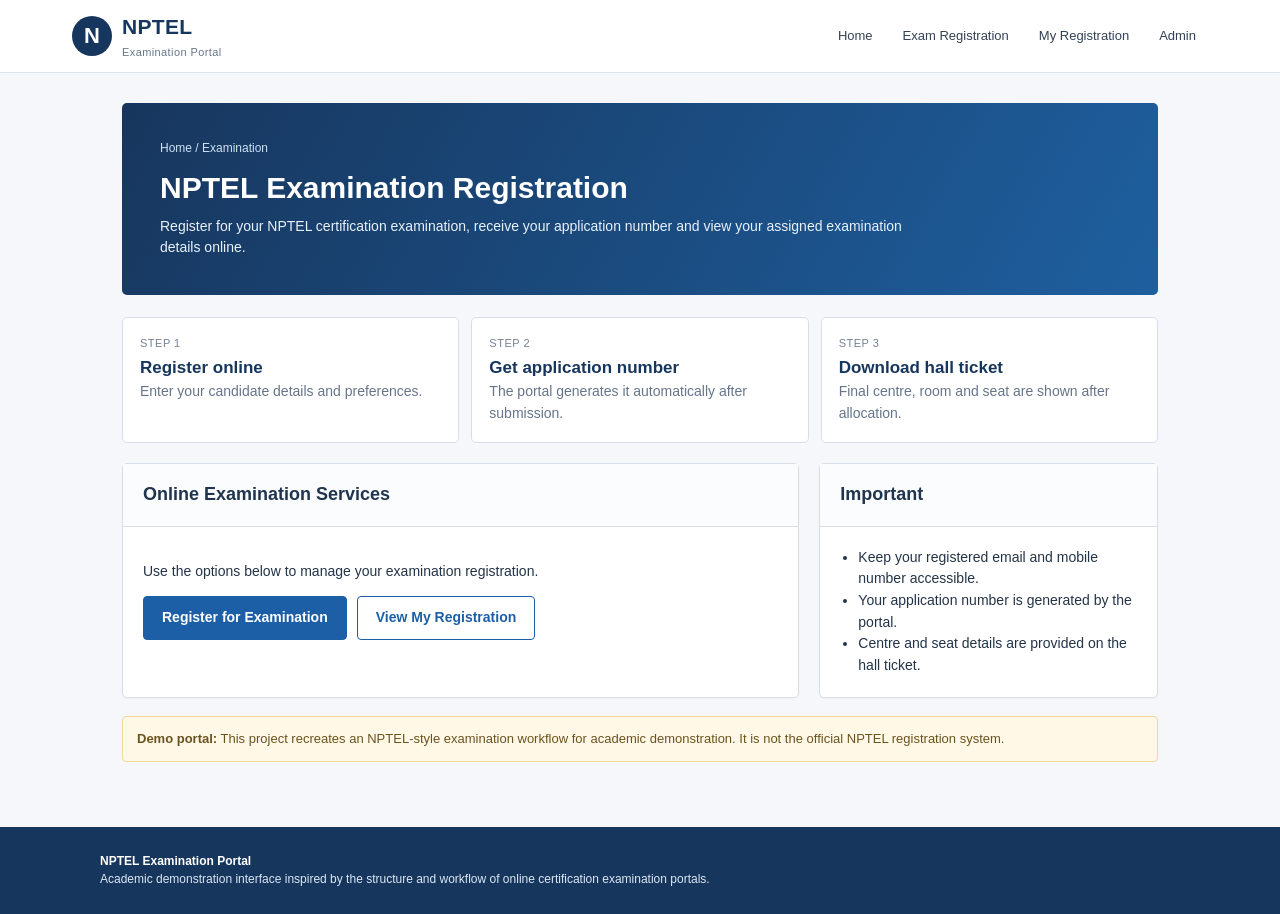
<file: frontend/index.html>
<!DOCTYPE html>
<html lang="en"><head><meta charset="utf-8"><meta name="viewport" content="width=device-width,initial-scale=1">
<title>NPTEL Examination Portal</title><link rel="stylesheet" href="css/style.css"><script src="js/api.js"></script></head>
<body><header></header>
<main>
  <div class="hero">
    <div class="crumb" style="color:#cfe1f3">Home / Examination</div>
    <h1>NPTEL Examination Registration</h1>
    <p>Register for your NPTEL certification examination, receive your application number and view your assigned examination details online.</p>
  </div>

  <div class="info-strip">
    <div class="info-box"><div class="label">Step 1</div><div class="value">Register online</div><div class="muted">Enter your candidate details and preferences.</div></div>
    <div class="info-box"><div class="label">Step 2</div><div class="value">Get application number</div><div class="muted">The portal generates it automatically after submission.</div></div>
    <div class="info-box"><div class="label">Step 3</div><div class="value">Download hall ticket</div><div class="muted">Final centre, room and seat are shown after allocation.</div></div>
  </div>

  <div class="two-col">
    <div class="card">
      <div class="card-head"><h2>Online Examination Services</h2></div>
      <div class="card-body">
        <p>Use the options below to manage your examination registration.</p>
        <div class="actions">
          <a class="btn" href="apply.html">Register for Examination</a>
          <a class="btn secondary" href="status.html">View My Registration</a>
        </div>
      </div>
    </div>
    <div class="card">
      <div class="card-head"><h3>Important</h3></div>
      <div class="card-body">
        <ul class="list-clean">
          <li>Keep your registered email and mobile number accessible.</li>
          <li>Your application number is generated by the portal.</li>
          <li>Centre and seat details are provided on the hall ticket.</li>
        </ul>
      </div>
    </div>
  </div>

  <div class="notice">
    <strong>Demo portal:</strong> This project recreates an NPTEL-style examination workflow for academic demonstration. It is not the official NPTEL registration system.
  </div>
</main>
<footer><div class="footer-inner"><strong>NPTEL Examination Portal</strong><br>Academic demonstration interface inspired by the structure and workflow of online certification examination portals.</div></footer>
</body></html>
</file>
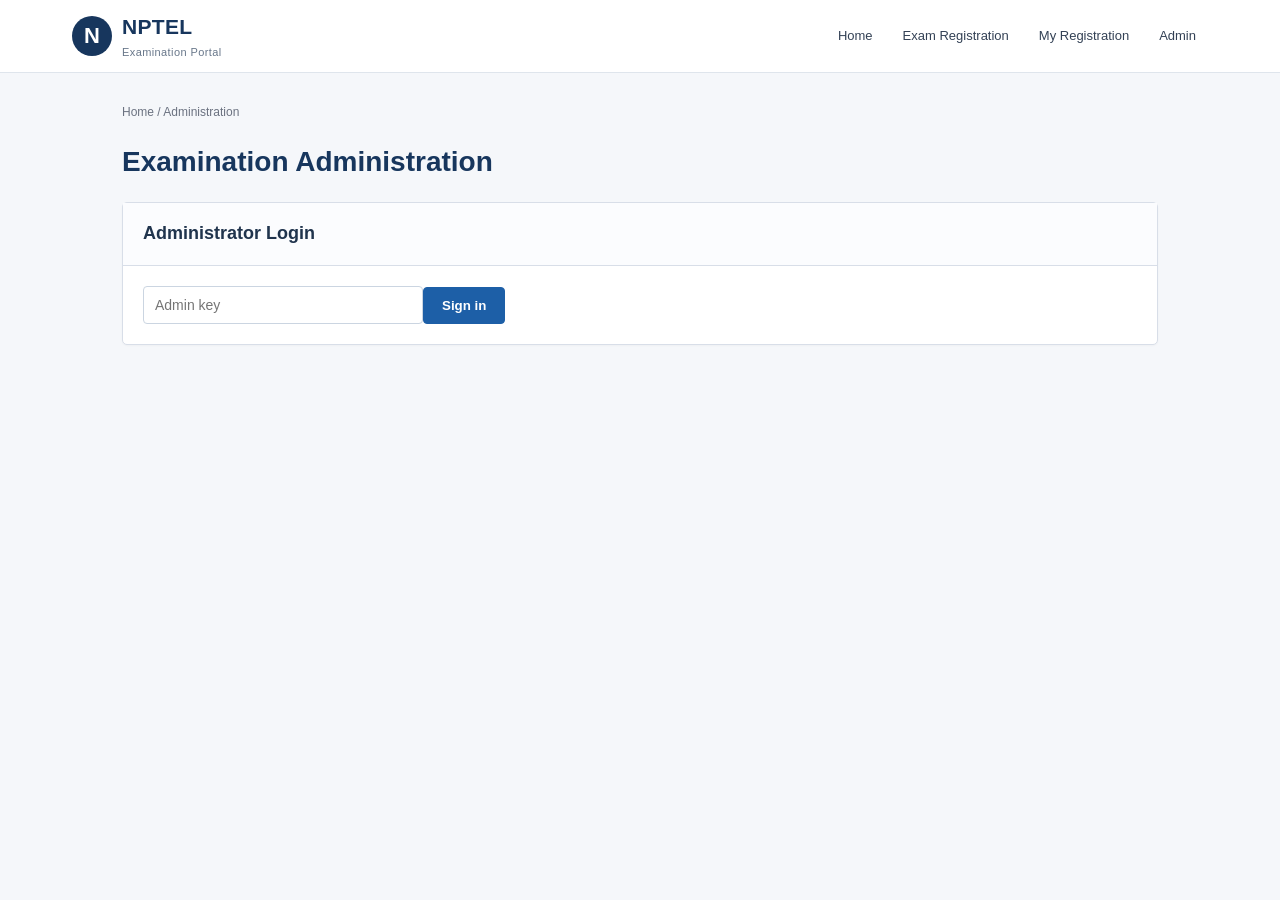
<file: frontend/admin.html>
<!DOCTYPE html>
<html lang="en"><head><meta charset="utf-8"><meta name="viewport" content="width=device-width, initial-scale=1">
<title>Admin - ExamAllocate</title><link rel="stylesheet" href="css/style.css"><script src="js/api.js"></script></head>
<body><header></header>
<main>
  <div class="crumb">Home / Administration</div>
  <h1 style="color:var(--navy)">Examination Administration</h1>
  <div id="msg" class="msg hide" role="status"></div>
  <section class="card"><div class="card-head"><h2>Administrator Login</h2></div><div class="card-body"><div class="row"><input id="key" type="password" placeholder="Admin key" style="max-width:280px"><button class="btn" onclick="enter()">Sign in</button></div></div></section>
  <div id="panel" class="hide">
    <section><h2>Allocation</h2>
      <div class="row"><select id="sess" style="max-width:420px"></select><button onclick="runAlloc()">Run allocation</button><button class="sec" onclick="stats()">Refresh analytics</button></div>
      <div id="stats" class="row"></div></section>
    <section><h2>Accommodation requests awaiting a decision</h2><div id="sn"></div></section>
    <section><h2>Grievances</h2><div id="gv"></div></section>
  </div>
</main>
<script>
const key = () => $('key').value;
const table = (rows, cols) => rows.length ? '<table><tr>' + cols.map(c => `<th>${c[0]}</th>`).join('') + '</tr>' +
  rows.map(r => '<tr>' + cols.map(c => `<td>${c[1](r)}</td>`).join('') + '</tr>').join('') + '</table>' : '<p class="mut">Nothing here.</p>';
async function enter() {
  try { await api('/special-needs-requests', { adminKey: key() }); } catch { return; }
  $('panel').classList.remove('hide'); $('msg').className = 'msg hide';
  const s = await api('/sessions');
  $('sess').innerHTML = s.map(x => `<option value="${x.sessionId}">${esc(x.examName)} - ${esc(x.examDate)} (${esc(x.shiftName)})</option>`).join('');
  stats(); lists();
}
async function runAlloc() {
  try { const r = await api('/allocations/run/' + $('sess').value, { method: 'POST', adminKey: key() });
    note(`${r.status}: ${r.studentsProcessed} processed, ${r.successfulAllocations} seated, ${r.fallbacksTriggered} fallbacks, ${r.unplaced} unplaced.`); stats(); } catch {}
}
async function stats() {
  try { const s = await api('/analytics/' + $('sess').value, { adminKey: key() });
    $('stats').innerHTML = `<span class="tag">Registrations ${s.registrations}</span><span class="tag">Seated ${s.seated}</span><span class="tag">Unseated ${s.unseated}</span><span class="tag">Fallback rate ${s.fallbackRatePct}%</span>`; } catch {}
}
async function lists() {
  try {
    const sn = await api('/special-needs-requests', { adminKey: key() });
    $('sn').innerHTML = table(sn, [['Student', r => esc(r.studentName)], ['Accommodation', r => esc(r.accommodationType)],
      ['', r => `<button onclick="decide(${r.requestId},'APPROVED')">Approve</button> <button class="sec" onclick="decide(${r.requestId},'REJECTED')">Reject</button>`]]);
    const g = await api('/grievances', { adminKey: key() });
    $('gv').innerHTML = table(g.slice(0, 50), [['#', r => r.grievanceId], ['Student', r => esc(r.studentName)], ['Issue', r => esc(r.description)],
      ['Status', r => `<span class="tag">${esc(r.status)}</span>`],
      ['', r => r.status === 'OPEN' ? `<button class="sec" onclick="gv(${r.grievanceId},'UNDER_REVIEW')">Start review</button>`
        : r.status === 'UNDER_REVIEW' ? `<button onclick="gv(${r.grievanceId},'RESOLVED')">Resolve</button> <button class="sec" onclick="gv(${r.grievanceId},'REJECTED')">Reject</button>` : '']]);
  } catch {}
}
async function decide(id, status) { try { await api('/special-needs-requests/' + id, { method: 'PATCH', adminKey: key(), body: { status } }); lists(); } catch {} }
async function gv(id, status) {
  const resolution = status === 'UNDER_REVIEW' ? null : prompt('Resolution note');
  try { await api(`/grievances/${id}/resolve`, { method: 'PATCH', adminKey: key(), body: { status, resolution } }); lists(); } catch {}
}
</script></body></html>
</file>
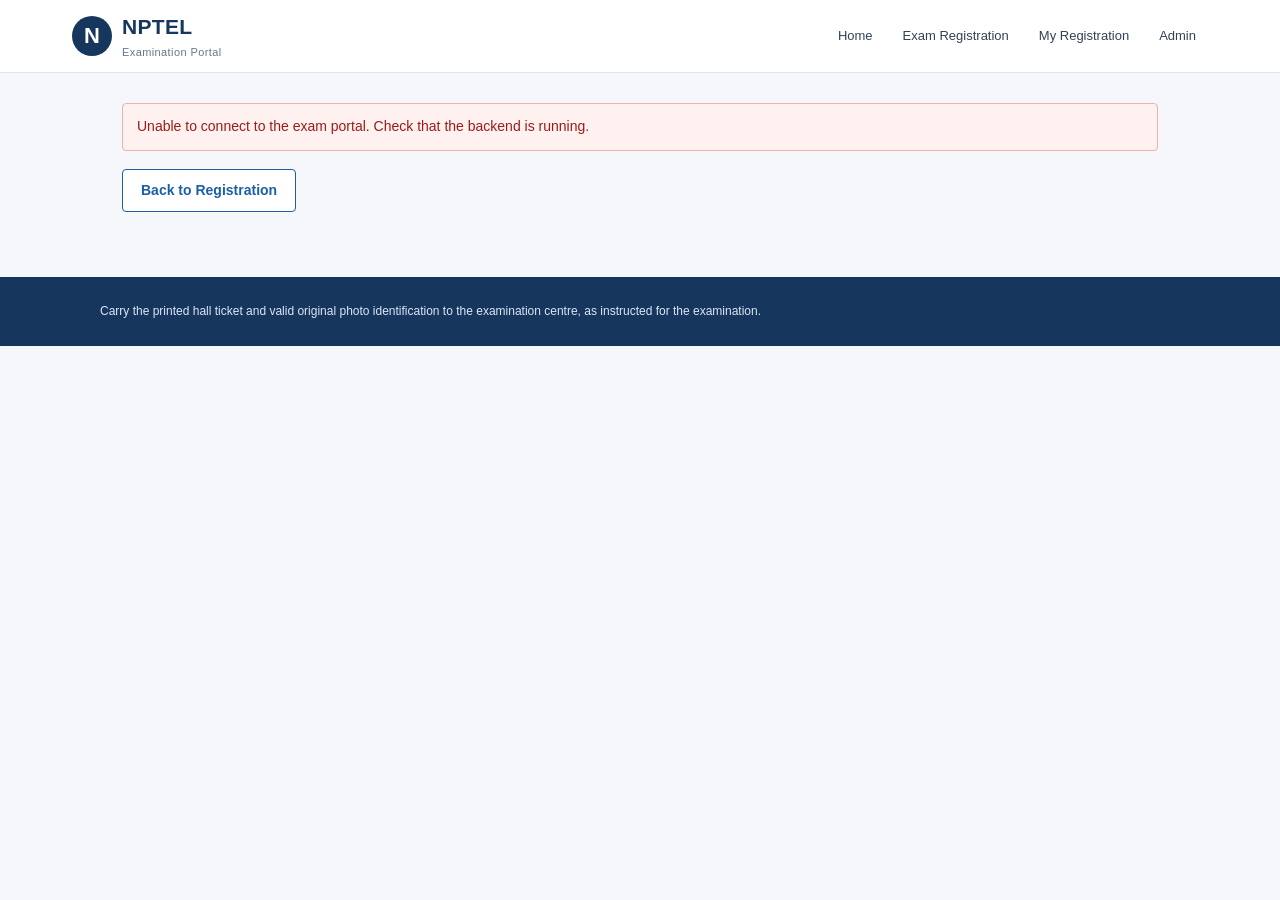
<file: frontend/admitcard.html>
<!DOCTYPE html>
<html lang="en"><head><meta charset="utf-8"><meta name="viewport" content="width=device-width,initial-scale=1">
<title>Hall Ticket - NPTEL Examination Portal</title><link rel="stylesheet" href="css/style.css"><script src="js/api.js"></script></head>
<body><header></header>
<main>
  <div id="msg" class="alert hide noprint"></div>
  <div id="card"></div>
  <div class="actions noprint" style="margin-top:16px"><button id="p" class="btn hide" onclick="window.print()">Print / Save Hall Ticket as PDF</button><a class="btn secondary" href="status.html">Back to Registration</a></div>
</main>
<footer class="noprint"><div class="footer-inner">Carry the printed hall ticket and valid original photo identification to the examination centre, as instructed for the examination.</div></footer>
<script>
(async()=>{
  const q=new URLSearchParams(location.search);
  try{
    const t=await api(`/admit-cards/${encodeURIComponent(q.get('regId'))}?applicationNo=${encodeURIComponent(q.get('applicationNo')||'')}`);
    $('card').innerHTML=`
      <div class="ticket">
        <div class="ticket-title">
          <div><div class="muted">NPTEL Examination Portal</div><h1>Hall Ticket</h1></div>
          <div style="text-align:right"><div class="muted">Hall Ticket No.</div><strong>${esc(t.hallTicketNo)}</strong></div>
        </div>
        <table>
          <tr><th>Candidate Name</th><td>${esc(t.studentName)}</td></tr>
          <tr><th>Application Number</th><td>${esc(t.applicationNo)}</td></tr>
          <tr><th>Examination</th><td>${esc(t.examName)}</td></tr>
          <tr><th>Date & Shift</th><td>${esc(t.examDate)} — ${esc(t.shiftName)}, ${esc(t.startTime)} to ${esc(t.endTime)}</td></tr>
          <tr><th>Examination Centre</th><td><strong>${esc(t.centerName)}</strong><br>${esc(t.address)}, ${esc(t.city)}</td></tr>
          <tr><th>Room</th><td>${esc(t.roomNumber)} (Floor ${esc(t.floor)})</td></tr>
          <tr><th>Seat Number</th><td><span class="seat">${esc(t.seatNumber)}</span></td></tr>
          <tr><th>Issue Date</th><td>${esc(t.issueDate)}</td></tr>
        </table>
        <div class="notice" style="margin-top:20px">
          <strong>Candidate instructions:</strong>
          <ul class="list-clean">
            <li>Carry a printed copy of this hall ticket.</li>
            <li>Carry a valid original photo identification document.</li>
            <li>Report to the centre sufficiently before the examination start time.</li>
            <li>The centre, shift and seat mentioned on this hall ticket are final for this registration.</li>
          </ul>
        </div>
      </div>`;
    $('p').classList.remove('hide');
  }catch{}
})();
</script></body></html>
</file>
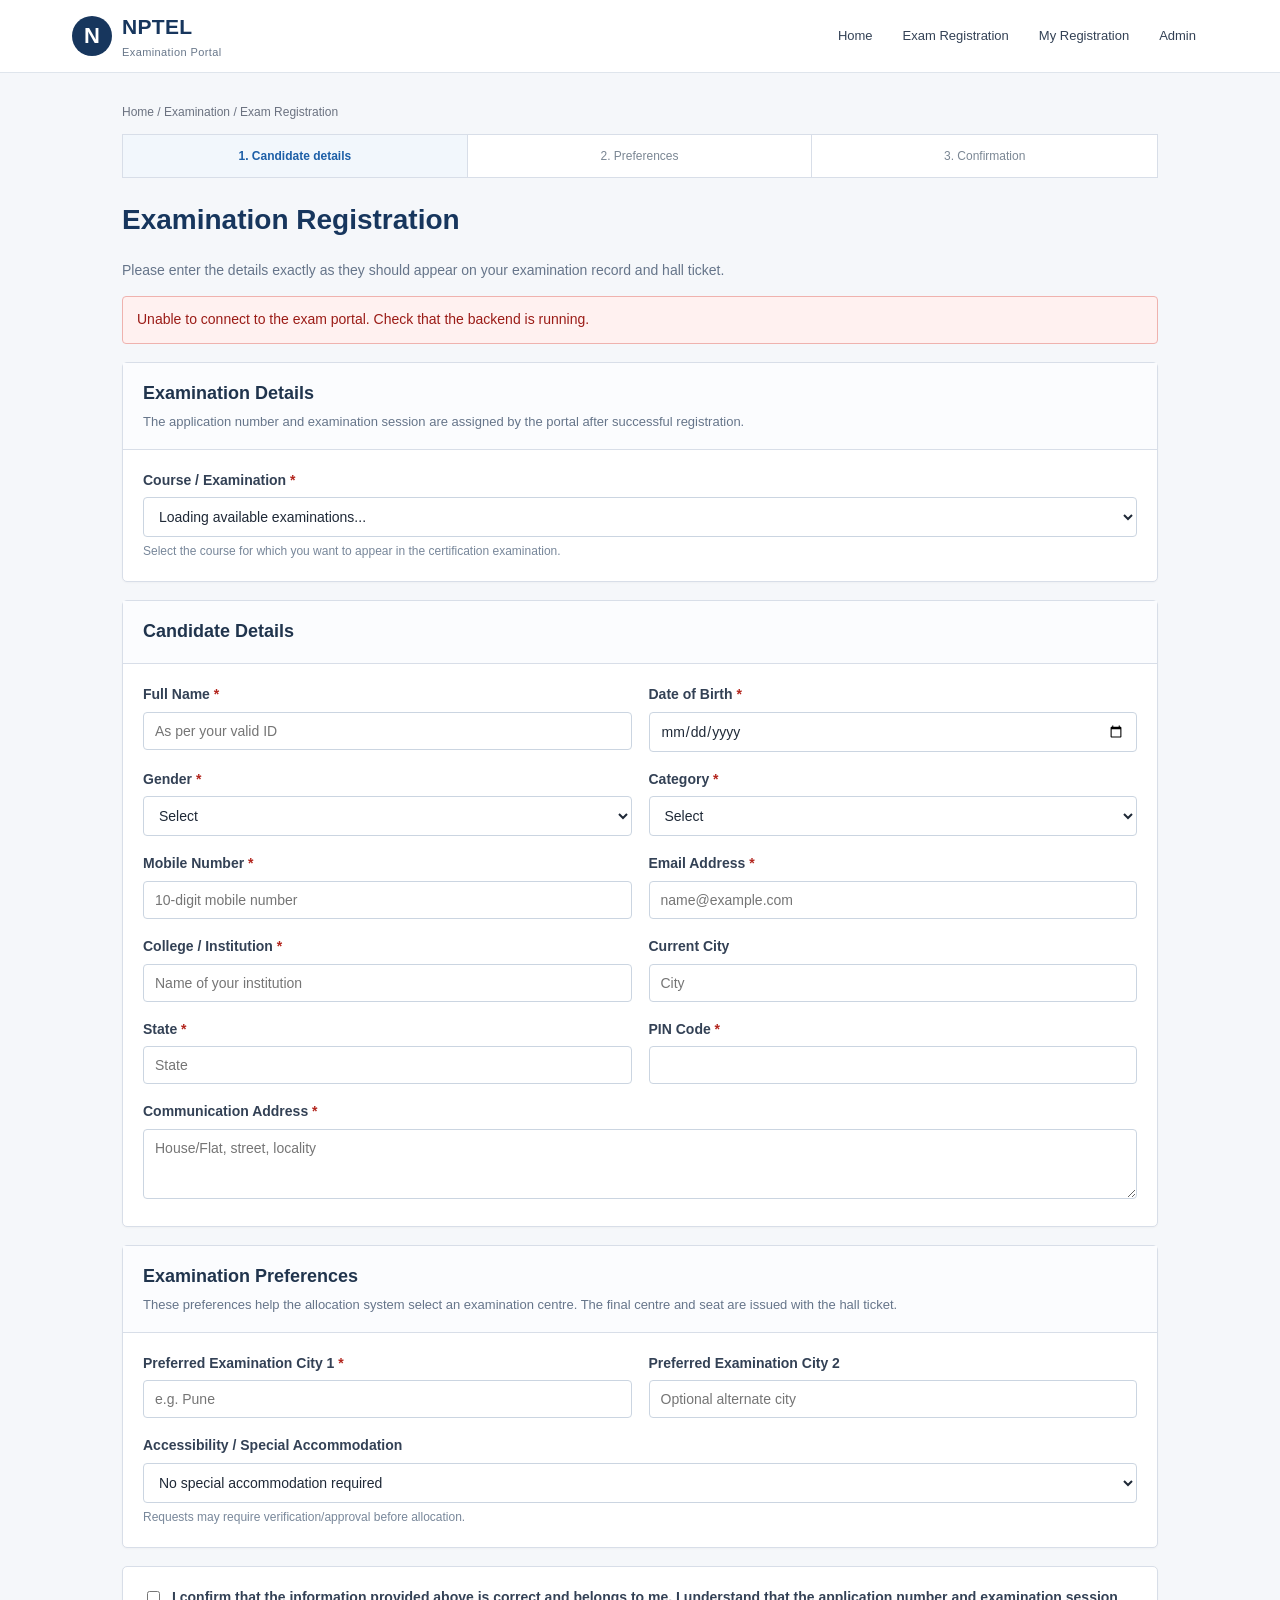
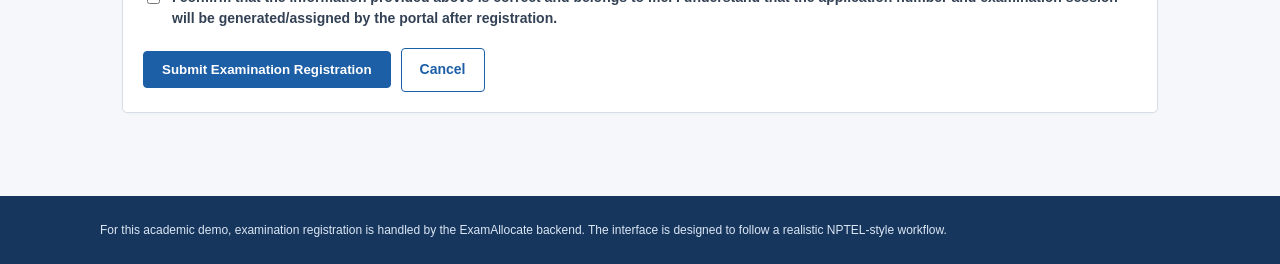
<file: frontend/apply.html>
<!DOCTYPE html>
<html lang="en"><head><meta charset="utf-8"><meta name="viewport" content="width=device-width,initial-scale=1">
<title>Exam Registration - NPTEL Examination Portal</title><link rel="stylesheet" href="css/style.css"><script src="js/api.js"></script></head>
<body><header></header>
<main>
  <div class="crumb">Home / Examination / Exam Registration</div>
  <div class="stepbar"><div class="step active">1. Candidate details</div><div class="step">2. Preferences</div><div class="step">3. Confirmation</div></div>
  <h1 style="color:var(--navy)">Examination Registration</h1>
  <p class="muted">Please enter the details exactly as they should appear on your examination record and hall ticket.</p>
  <div id="msg" class="alert hide"></div>

  <form id="f" onsubmit="submitForm(event)">
    <div class="card">
      <div class="card-head"><h2>Examination Details</h2><p class="section-note">The application number and examination session are assigned by the portal after successful registration.</p></div>
      <div class="card-body">
        <div class="grid">
          <div class="full">
            <label class="required" for="courseName">Course / Examination</label>
            <select id="courseName" required><option value="">Loading available examinations...</option></select>
            <span class="help">Select the course for which you want to appear in the certification examination.</span>
          </div>
        </div>
      </div>
    </div>

    <div class="card">
      <div class="card-head"><h2>Candidate Details</h2></div>
      <div class="card-body">
        <div class="grid">
          <div><label class="required" for="name">Full Name</label><input id="name" maxlength="100" required placeholder="As per your valid ID"></div>
          <div><label class="required" for="dob">Date of Birth</label><input id="dob" type="date" required></div>
          <div><label class="required" for="gender">Gender</label><select id="gender" required><option value="">Select</option><option>Female</option><option>Male</option><option>Other</option><option>Prefer not to say</option></select></div>
          <div><label class="required" for="category">Category</label><select id="category" required><option value="">Select</option><option>General</option><option>OBC-NCL</option><option>SC</option><option>ST</option><option>EWS</option><option>Other</option></select></div>
          <div><label class="required" for="phone">Mobile Number</label><input id="phone" inputmode="numeric" maxlength="10" pattern="[0-9]{10}" required placeholder="10-digit mobile number"></div>
          <div><label class="required" for="email">Email Address</label><input id="email" type="email" maxlength="150" required placeholder="name@example.com"></div>
          <div><label class="required" for="schoolName">College / Institution</label><input id="schoolName" maxlength="150" required placeholder="Name of your institution"></div>
          <div><label for="city">Current City</label><input id="city" maxlength="100" placeholder="City"></div>
          <div><label class="required" for="state">State</label><input id="state" maxlength="100" required placeholder="State"></div>
          <div><label class="required" for="pincode">PIN Code</label><input id="pincode" inputmode="numeric" maxlength="6" pattern="[0-9]{6}" required></div>
          <div class="full"><label class="required" for="address">Communication Address</label><textarea id="address" rows="3" maxlength="255" required placeholder="House/Flat, street, locality"></textarea></div>
        </div>
      </div>
    </div>

    <div class="card">
      <div class="card-head"><h2>Examination Preferences</h2><p class="section-note">These preferences help the allocation system select an examination centre. The final centre and seat are issued with the hall ticket.</p></div>
      <div class="card-body">
        <div class="grid">
          <div><label class="required" for="c1">Preferred Examination City 1</label><input id="c1" required placeholder="e.g. Pune"></div>
          <div><label for="c2">Preferred Examination City 2</label><input id="c2" placeholder="Optional alternate city"></div>
          <div class="full"><label for="acc">Accessibility / Special Accommodation</label>
            <select id="acc"><option value="">No special accommodation required</option><option>Wheelchair Accessible Room</option><option>Accessible Seating</option><option>Extra Time</option><option>Scribe Required</option></select>
            <span class="help">Requests may require verification/approval before allocation.</span>
          </div>
        </div>
      </div>
    </div>

    <div class="card">
      <div class="card-body">
        <label class="checkbox"><input id="declaration" type="checkbox" required>
          <span>I confirm that the information provided above is correct and belongs to me. I understand that the application number and examination session will be generated/assigned by the portal after registration.</span>
        </label>
        <div class="actions" style="margin-top:18px"><button class="btn" type="submit">Submit Examination Registration</button><a class="btn secondary" href="index.html">Cancel</a></div>
      </div>
    </div>
  </form>

  <section id="done" class="confirm hide"></section>
</main>
<footer><div class="footer-inner">For this academic demo, examination registration is handled by the ExamAllocate backend. The interface is designed to follow a realistic NPTEL-style workflow.</div></footer>

<script>
(async () => {
  try {
    const courses = await api('/courses');
    $('courseName').innerHTML = '<option value="">Select a course</option>' +
      courses.map(x => `<option value="${esc(x)}">${esc(x)}</option>`).join('');
  } catch {}
})();

async function submitForm(e) {
  e.preventDefault();
  const btn = e.submitter;
  btn.disabled = true;
  btn.textContent = 'Submitting...';

  try {
    const r = await api('/apply', { method:'POST', body:{
      courseName:$('courseName').value,
      name:$('name').value.trim(),
      dob:$('dob').value,
      gender:$('gender').value,
      category:$('category').value,
      phone:$('phone').value.trim(),
      email:$('email').value.trim(),
      address:$('address').value.trim(),
      city:$('city').value.trim(),
      state:$('state').value.trim(),
      pincode:$('pincode').value.trim(),
      schoolName:$('schoolName').value.trim(),
      preferredCity1:$('c1').value.trim(),
      preferredCity2:$('c2').value.trim(),
      accommodationType:$('acc').value
    }});

    $('f').classList.add('hide');
    const d = $('done');
    d.classList.remove('hide');
    d.innerHTML = `
      <span class="status-pill">Registration successful</span>
      <h2 style="color:var(--navy);margin-bottom:4px">Your examination registration is complete</h2>
      <p class="muted">Please save the following application number. It has been generated by the portal and will be required for future access.</p>
      <div class="application-no">${esc(r.applicationNo)}</div>
      <hr style="border:0;border-top:1px solid #cfe3d7;margin:18px 0">
      <div class="grid">
        <div><strong>Candidate</strong><br>${esc(r.courseName)}<br>${esc($('name').value)}</div>
        <div><strong>Assigned examination session</strong><br>${esc(r.examDate)}<br>${esc(r.shiftName)} — ${esc(r.startTime)} to ${esc(r.endTime)}</div>
      </div>
      <div class="notice" style="margin-top:18px"><strong>Important:</strong> Your examination date and shift have been assigned by the portal. Your final examination centre, room and seat will be shown on the hall ticket after allocation.</div>
      <div class="actions" style="margin-top:18px">
        <a class="btn" href="status.html?applicationNo=${encodeURIComponent(r.applicationNo)}&email=${encodeURIComponent($('email').value.trim())}">View Registration</a>
        <button class="btn secondary" onclick="window.print()">Print Confirmation</button>
      </div>`;
    window.scrollTo({top:0,behavior:'smooth'});
  } catch {
    btn.disabled = false;
    btn.textContent = 'Submit Examination Registration';
  }
}
</script></body></html>
</file>
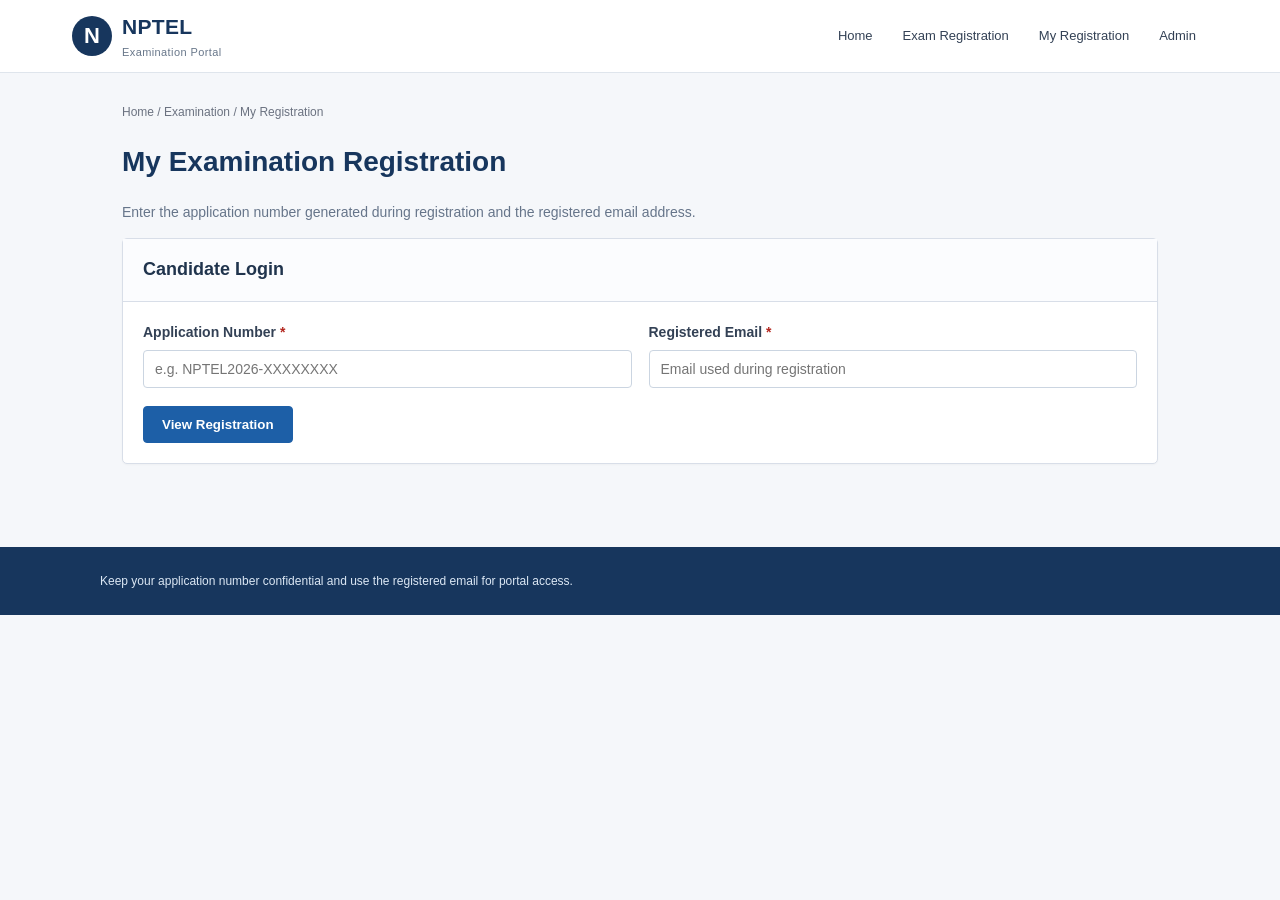
<file: frontend/status.html>
<!DOCTYPE html>
<html lang="en"><head><meta charset="utf-8"><meta name="viewport" content="width=device-width,initial-scale=1">
<title>My Registration - NPTEL Examination Portal</title><link rel="stylesheet" href="css/style.css"><script src="js/api.js"></script></head>
<body><header></header>
<main>
  <div class="crumb">Home / Examination / My Registration</div>
  <h1 style="color:var(--navy)">My Examination Registration</h1>
  <p class="muted">Enter the application number generated during registration and the registered email address.</p>
  <div id="msg" class="alert hide"></div>

  <section class="card">
    <div class="card-head"><h2>Candidate Login</h2></div>
    <div class="card-body">
      <div class="grid">
        <div><label class="required" for="appNo">Application Number</label><input id="appNo" placeholder="e.g. NPTEL2026-XXXXXXXX"></div>
        <div><label class="required" for="email">Registered Email</label><input id="email" type="email" placeholder="Email used during registration"></div>
      </div>
      <div class="actions" style="margin-top:18px"><button class="btn" onclick="load()">View Registration</button></div>
    </div>
  </section>

  <section id="result" class="card hide"></section>

  <section id="gr" class="card hide">
    <div class="card-head"><h2>Grievance / Support</h2></div>
    <div class="card-body">
      <label for="gDesc">Describe your issue</label>
      <textarea id="gDesc" rows="3" maxlength="1000" placeholder="Enter the issue related to your examination registration or allocation"></textarea>
      <div class="actions" style="margin-top:12px"><button class="btn" onclick="fileG()">Submit Grievance</button></div>
      <hr style="border:0;border-top:1px solid var(--line);margin:22px 0">
      <label for="gId">Track Grievance</label>
      <div class="actions"><input id="gId" placeholder="Grievance ID" style="max-width:260px"><button class="btn secondary" onclick="trackG()">Track</button></div>
      <div id="gOut" style="margin-top:12px"></div>
    </div>
  </section>
</main>
<footer><div class="footer-inner">Keep your application number confidential and use the registered email for portal access.</div></footer>

<script>
const q = new URLSearchParams(location.search);
if(q.get('applicationNo')) $('appNo').value=q.get('applicationNo');
if(q.get('email')) $('email').value=q.get('email');
if(q.get('applicationNo') && q.get('email')) load();

let currentRegId = null;

async function load(){
  const appNo=$('appNo').value.trim(), email=$('email').value.trim();
  if(!appNo || !email){ note('Please enter both application number and registered email.',true); return; }
  try{
    const r=await api(`/registrations/lookup?applicationNo=${encodeURIComponent(appNo)}&email=${encodeURIComponent(email)}`);
    currentRegId=r.regId;
    const a=await api(`/allocations/${encodeURIComponent(r.regId)}?applicationNo=${encodeURIComponent(r.applicationNo)}`);
    $('msg').classList.add('hide');
    const result=$('result'); result.classList.remove('hide'); $('gr').classList.remove('hide');
    result.innerHTML=`
      <div class="card-head"><h2>Registration Details</h2></div>
      <div class="card-body">
        <div class="grid">
          <div><span class="muted">Application Number</span><br><strong>${esc(r.applicationNo)}</strong></div>
          <div><span class="muted">Candidate</span><br><strong>${esc(r.studentName)}</strong></div>
          <div><span class="muted">Course</span><br>${esc(r.courseName)}</div>
          <div><span class="muted">Assigned Exam Session</span><br>${esc(r.examDate)} — ${esc(r.shiftName)} (${esc(r.startTime)}–${esc(r.endTime)})</div>
        </div>
        <hr style="border:0;border-top:1px solid var(--line);margin:22px 0">
        ${a.allocated ? `
          <span class="status-pill">Seat allocated</span>
          <h3 style="color:var(--navy)">Examination Centre</h3>
          <table>
            <tr><th>Centre</th><td>${esc(a.centerName)}, ${esc(a.city)}<br>${esc(a.address)}</td></tr>
            <tr><th>Room</th><td>${esc(a.roomNumber)} (Floor ${esc(a.floor)})</td></tr>
            <tr><th>Seat Number</th><td><span class="seat">${esc(a.seatNumber)}</span></td></tr>
            <tr><th>Allocation note</th><td>${esc(a.reason)}</td></tr>
          </table>
          <div class="actions noprint" style="margin-top:18px">
            <a class="btn" href="admitcard.html?regId=${encodeURIComponent(r.regId)}&applicationNo=${encodeURIComponent(r.applicationNo)}">View / Print Hall Ticket</a>
          </div>` : `
          <span class="tag">Seat not allocated yet</span>
          <p>${esc(a.reason || 'Your allocation is pending. Please check again after the allocation process is completed.')}</p>
          <div class="notice">Your registration is active. Centre, room and seat details will appear here once the allocation process is completed.</div>`}
      </div>`;
  }catch{
    $('result').classList.add('hide');
    $('gr').classList.add('hide');
  }
}

async function fileG(){
  if(!currentRegId){note('Please load your registration first.',true);return;}
  const desc=$('gDesc').value.trim();
  if(!desc){note('Please describe your issue.',true);return;}
  try{
    const g=await api('/grievances',{method:'POST',body:{
      regId:currentRegId,applicationNo:$('appNo').value.trim(),description:desc}});
    $('gDesc').value='';
    note('Grievance submitted successfully. Your grievance ID is '+g.grievanceId+'.');
  }catch{}
}
async function trackG(){
  try{
    const g=await api(`/grievances/${encodeURIComponent($('gId').value.trim())}?applicationNo=${encodeURIComponent($('appNo').value.trim())}`);
    $('gOut').innerHTML=`<p><span class="tag">${esc(g.status)}</span> ${esc(g.description)}<br><span class="muted">${esc(g.resolution||'No resolution yet')}</span></p>`;
  }catch{}
}
</script></body></html>
</file>
<file: frontend/css/style.css>
*{box-sizing:border-box}
:root{
  --navy:#17365d;--blue:#1d5fa7;--blue2:#eaf3fb;--red:#b3261e;
  --ink:#243447;--muted:#66758a;--line:#d8dee8;--bg:#f5f7fa;
  --card:#fff;--green:#18794e;--gold:#b7791f
}
html{scroll-behavior:smooth}
body{margin:0;background:var(--bg);color:var(--ink);font:14px/1.55 Arial,Helvetica,sans-serif}
a{color:var(--blue);text-decoration:none}
a:hover{text-decoration:underline}
.topbar{background:#fff;border-bottom:1px solid #dfe5ec;position:sticky;top:0;z-index:20}
.topbar-inner{max-width:1180px;margin:auto;min-height:72px;padding:0 22px;display:flex;align-items:center;justify-content:space-between;gap:25px}
.brand{display:flex;align-items:center;gap:10px;color:var(--navy);text-decoration:none}
.brand:hover{text-decoration:none}
.brand-mark{width:40px;height:40px;border-radius:50%;display:grid;place-items:center;background:var(--navy);color:#fff;font-size:22px;font-weight:700}
.brand strong{display:block;font-size:21px;letter-spacing:.3px}
.brand small{display:block;color:#68778a;font-size:11px;letter-spacing:.4px}
nav{display:flex;align-items:center;gap:6px;flex-wrap:wrap}
nav a{padding:9px 12px;color:#334155;font-size:13px}
nav a:hover{background:#f0f5fa;text-decoration:none;border-radius:4px}
main{max-width:1080px;margin:0 auto;padding:30px 22px 55px}
.hero{background:linear-gradient(120deg,#17365d,#1e5f9f);color:#fff;border-radius:5px;padding:36px 38px;margin-bottom:22px}
.hero h1{font-size:30px;line-height:1.2;margin:0 0 10px}
.hero p{max-width:760px;margin:0;color:#e9f2fb}
.crumb{font-size:12px;color:#6b7280;margin-bottom:12px}
.card{background:var(--card);border:1px solid var(--line);border-radius:5px;margin-bottom:18px;box-shadow:0 1px 2px rgba(16,24,40,.03)}
.card-head{padding:17px 20px;border-bottom:1px solid var(--line);background:#fbfcfe}
.card-head h2,.card-head h3{margin:0;color:#20344d;font-size:18px}
.card-body{padding:20px}
.section-note{color:var(--muted);font-size:13px;margin:4px 0 0}
.grid{display:grid;grid-template-columns:repeat(2,minmax(0,1fr));gap:17px}
.grid-3{display:grid;grid-template-columns:repeat(3,minmax(0,1fr));gap:15px}
.full{grid-column:1/-1}
label{display:block;font-weight:600;color:#334155;margin:0 0 6px}
.required:after{content:" *";color:var(--red)}
input,select,textarea{
  width:100%;padding:10px 11px;border:1px solid #cbd5e1;border-radius:4px;
  background:#fff;color:#1f2937;font:14px Arial,Helvetica,sans-serif
}
input:focus,select:focus,textarea:focus{outline:none;border-color:#4386c5;box-shadow:0 0 0 3px rgba(67,134,197,.12)}
input[readonly]{background:#f1f5f9;color:#475569}
.help{display:block;color:#78879a;font-size:12px;margin-top:5px}
.btn{display:inline-block;border:1px solid var(--blue);background:var(--blue);color:#fff;border-radius:4px;padding:10px 18px;font-weight:600;cursor:pointer;text-decoration:none}
.btn:hover{background:#164d87;text-decoration:none}
.btn.secondary{background:#fff;color:var(--blue)}
.btn.danger{background:#fff;color:var(--red);border-color:#e3b1ae}
.actions{display:flex;align-items:center;gap:10px;flex-wrap:wrap}
.alert{padding:12px 14px;border-radius:4px;margin-bottom:18px;border:1px solid}
.alert-success{background:#ecfdf3;border-color:#a7dfbf;color:#166534}
.alert-error{background:#fff1f0;border-color:#efb2ae;color:#9b1c17}
.hide{display:none!important}
.stepbar{display:grid;grid-template-columns:repeat(3,1fr);margin-bottom:20px;border:1px solid var(--line);background:#fff}
.step{padding:12px 15px;text-align:center;color:#7b8794;border-right:1px solid var(--line);font-size:12px}
.step:last-child{border-right:0}
.step.active{color:var(--blue);font-weight:700;background:#f2f7fc}
.step.done{color:var(--green);font-weight:600}
.notice{background:#fff8e7;border:1px solid #f0d89a;padding:12px 14px;border-radius:4px;color:#6b531d;font-size:13px}
.info-strip{display:grid;grid-template-columns:repeat(3,1fr);gap:12px;margin-bottom:20px}
.info-box{background:#fff;border:1px solid var(--line);padding:17px;border-radius:5px}
.info-box .value{font-weight:700;color:var(--navy);font-size:17px;margin-top:3px}
.info-box .label{font-size:11px;text-transform:uppercase;color:#748196;letter-spacing:.5px}
.confirm{border:1px solid #b8d8c7;background:#f2fbf6;padding:20px;border-radius:5px}
.application-no{font-size:25px;letter-spacing:1.4px;font-weight:700;color:var(--navy);margin:5px 0}
.status-pill{display:inline-block;padding:4px 10px;border-radius:20px;background:#e7f7ef;color:#166534;font-size:12px;font-weight:700}
.ticket{background:#fff;border:1px solid #b9c4d1;border-top:5px solid var(--navy);padding:26px;box-shadow:0 2px 8px rgba(16,24,40,.08)}
.ticket-title{display:flex;justify-content:space-between;gap:15px;border-bottom:1px solid var(--line);padding-bottom:15px;margin-bottom:18px}
.ticket-title h1{margin:0;color:var(--navy);font-size:25px}
table{width:100%;border-collapse:collapse;background:#fff}
th,td{text-align:left;padding:11px 10px;border-bottom:1px solid var(--line);vertical-align:top}
th{width:32%;color:#64748b;background:#f8fafc;font-weight:600}
.tag{display:inline-block;border:1px solid #cbd5e1;background:#f8fafc;padding:3px 9px;border-radius:3px;font-size:12px}
.seat{font-size:32px;color:var(--navy);font-weight:700}
.muted{color:var(--muted)}
footer{background:#17365d;color:#dbe7f4;padding:25px 22px;margin-top:10px}
.footer-inner{max-width:1080px;margin:auto;font-size:12px}
.footer-inner strong{color:#fff}
.checkbox{display:flex;gap:9px;align-items:flex-start}
.checkbox input{width:auto;margin-top:4px}
.two-col{display:grid;grid-template-columns:2fr 1fr;gap:20px}
.list-clean{margin:0;padding-left:18px}
@media(max-width:760px){
  .topbar-inner{align-items:flex-start;padding-top:10px;padding-bottom:10px;flex-direction:column}
  nav{width:100%}
  .grid,.grid-3,.info-strip,.two-col{grid-template-columns:1fr}
  .hero{padding:26px 22px}.hero h1{font-size:25px}
  main{padding:20px 14px 40px}
}
@media print{
  .topbar,footer,.noprint{display:none!important}
  body,main{background:#fff;padding:0}
  .ticket{box-shadow:none;border:1px solid #777}
}
</file>
